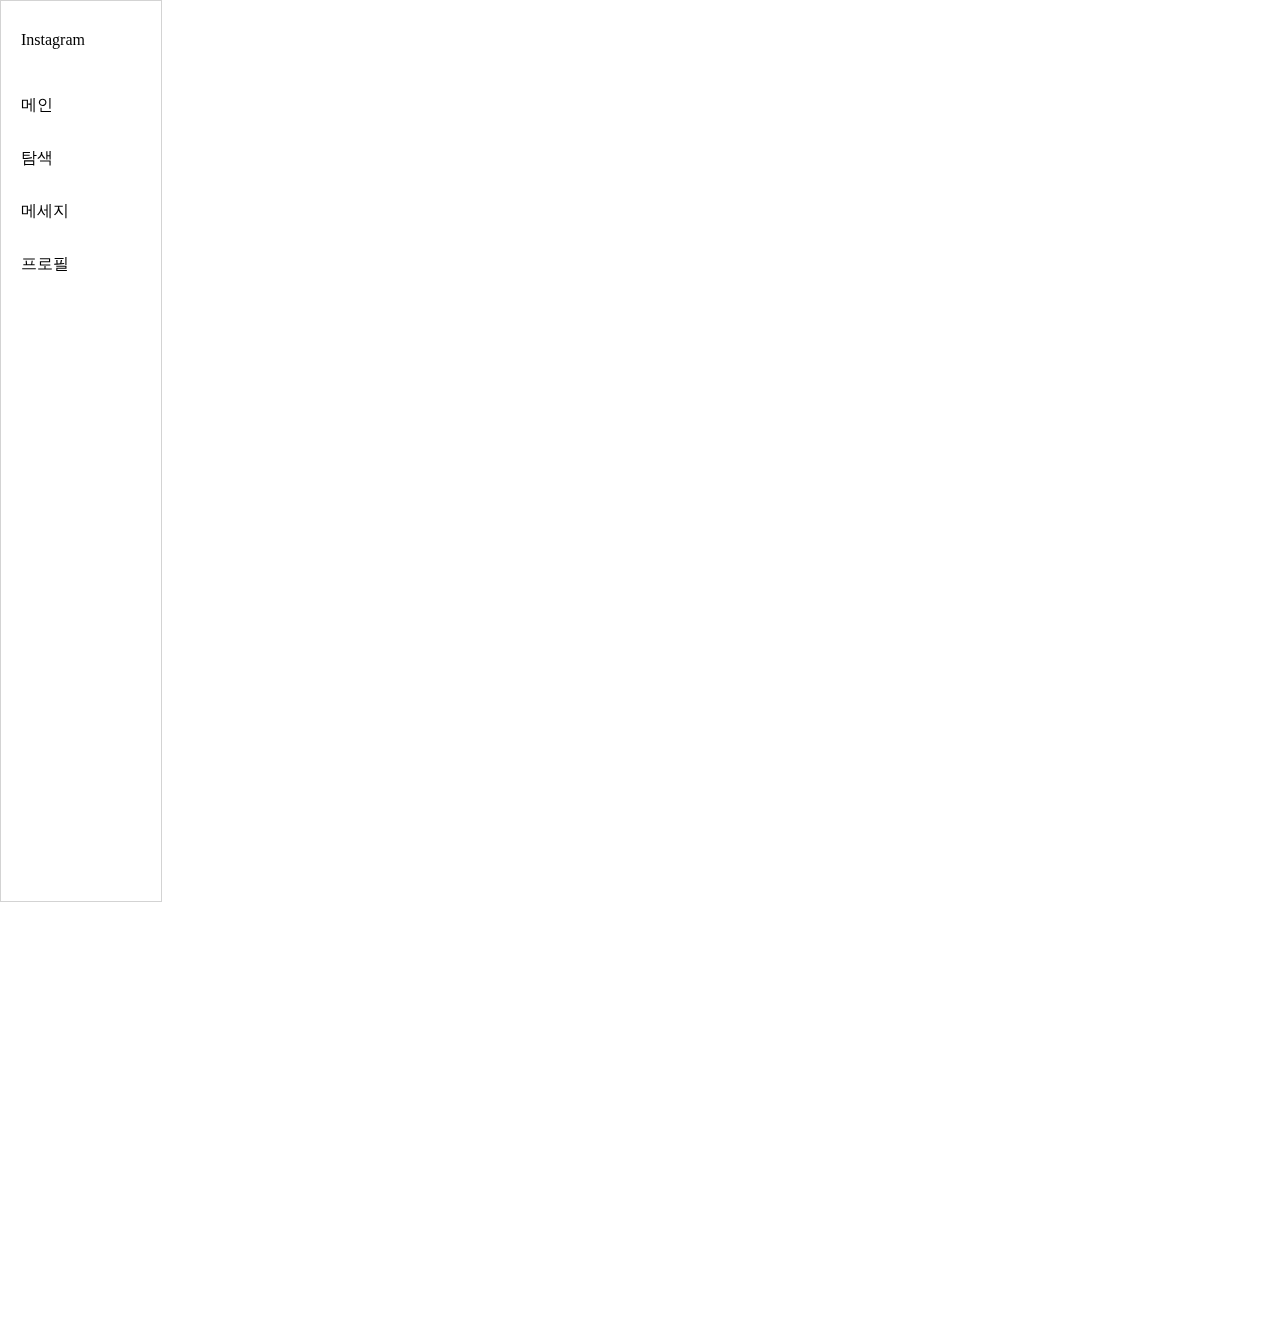
<file: Explore-page/index.html>
<!DOCTYPE html>
<html lang="en">
<head>
    <meta charset="UTF-8">
    <meta name="viewport" content="width=device-width, initial-scale=1.0">
    <title>Main</title>
    <link rel="stylesheet" href="styles.css">
    <link rel="stylesheet" href="https://cdnjs.cloudflare.com/ajax/libs/font-awesome/6.4.0/css/all.min.css">

</head>
<body>
        <div id="sidebar">
            <div class="main-icon">
                Instagram
            </div>
            <div class="menu-list" style="display:flex; flex-direction:column;">
                <p>메인</p>
                <p>탐색</p>
                <p>메세지</p>
                <p>프로필</p>
            </div>
        </div>

        <main>
            <div class="Explore-box">
                <div class="Explore-padding"></div>
                
                <!--
                <div class="Explore">
                        <div class="Explore-item">
                            <div class="overlay">
                                <i class="fa-solid fa-heart"></i>
                                <span class="like">4109</span>
                                <i class="fa-solid fa-comment"></i>
                                <span class="commit">62</span>
                            </div>   
                        </div>
                        
                        <div class="Explore-item"></div>
                        <div class="Explore-item"></div>
                        <div class="Explore-item"></div>
                        <div class="Explore-item"></div>
                        <div class="Explore-item"></div>
                    </div>
                -->
                <div id="postModal" class="modal">
                    <div class="modalBox">
                        <div class="modalMedia">

                        </div>
                        <div class="modalContent">
                            <div class="modalText content">
                                <div class="introduce">
                                    <div class="introduce-icon">
                                        <img class="profile" src="../image/image.png">
                                    </div>
                                    <div class="introduce-text"><span class="nickName"><span>• 팔로우</span></span></div>
                                    <div class="option-logo"></div>
                                </div>
                                <div class="commentBox">

                                </div>
                            </div>
                            <div class="modalComent interaction">상호작용</div>

                        </div>
                    </div>
                    <div class="modalCloseBtnBox">
                        <button id="modalCloseBtn">닫기</button>
                    </div>
                </div>
            </div>
            
            
        </main>
    <script src="script.js"></script>
    </body>
</html>
</file>
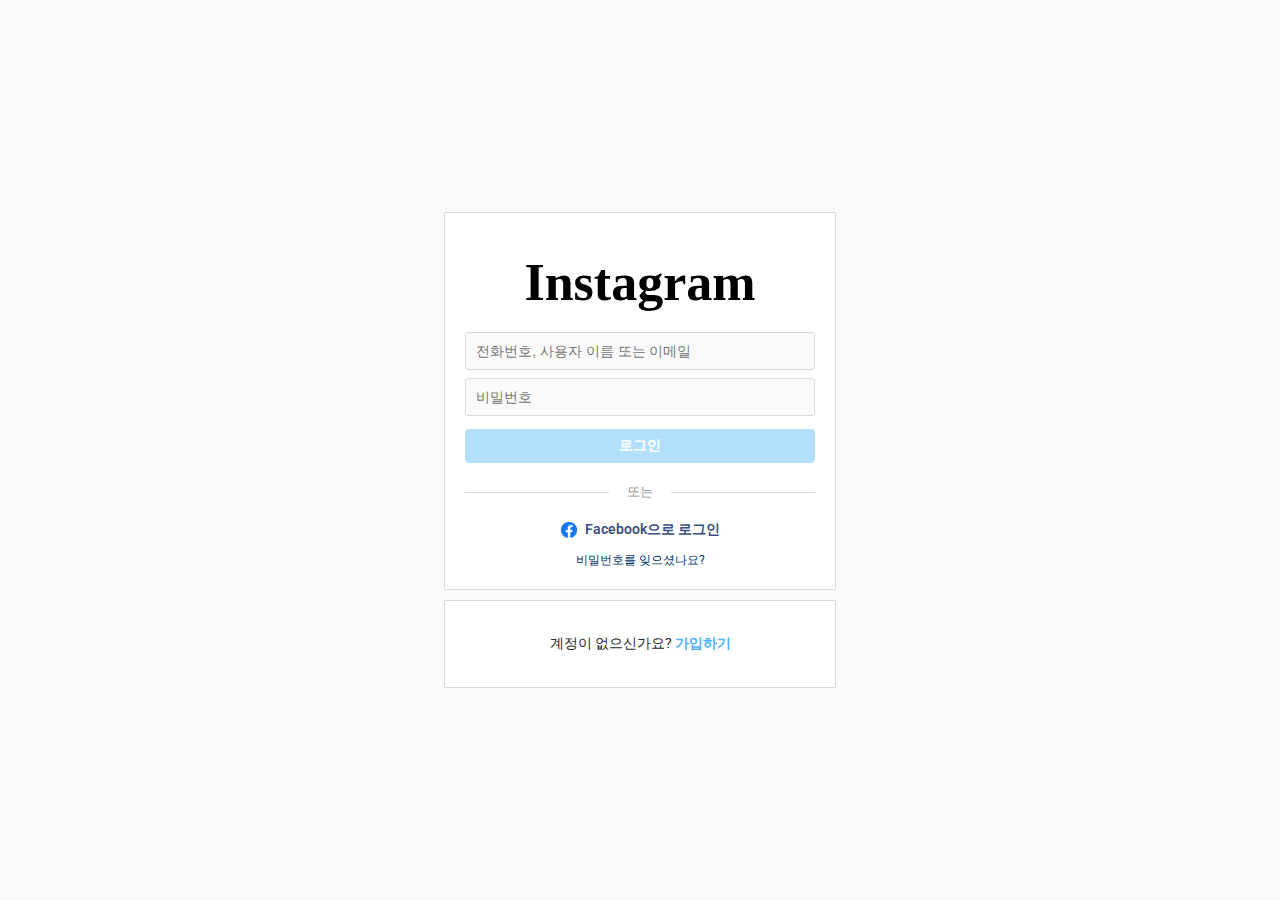
<file: login-page/index.html>
<!DOCTYPE html>
<html lang="en">
<head>
    <meta charset="UTF-8">
    <meta name="viewport" content="width=device-width, initial-scale=1.0">
    <title>Instagram</title>
    <link rel="stylesheet" href="styles.css">
</head>
<body>
    <div class="container">
        <div class="login-box">
            <h1 class="logo">Instagram</h1>
            <form id="loginForm">
                <input type="text" id="username" placeholder="전화번호, 사용자 이름 또는 이메일">
                <input type="password" id="password" placeholder="비밀번호">
                <button type="submit" class="login-btn">로그인</button>
            </form>
            <div class="separator">
                <div class="line"></div>
                <span>또는</span>
                <div class="line"></div>
            </div>
            <a href="#" class="facebook-login">
                <img src="images/facebook_logo.png" alt="Facebook 로고">
                Facebook으로 로그인
            </a>
            <a href="#" class="forgot-password">비밀번호를 잊으셨나요?</a>
        </div>
        <div class="signup-box">
            <p>계정이 없으신가요? <a href="#">가입하기</a></p>
        </div>
    </div>
    <script src="script.js"></script>
</body>
</html>
</file>
<file: Explore-page/styles.css>
#sidebar{
    /* background-color: blanchedalmond; */
    position: fixed;
    left: 0;
    top: 0;
    width: 10em;
    height: 100%;
    border: 1px solid lightgray;
}

.main-icon{
    margin-top: 30px;
    margin-left:20px;
    margin-bottom: 30px;
}

.menu-list {
    margin-left: 20px;
}


main {
    margin-left: 10em;
    /* background-color: aqua; */
    height: 100vh;
    display: flex;
    justify-content: center;
}
.Explore{
    width: 90%;
    padding-left: 20px;
    padding-right: 20px;
    margin-left: 25px;
    margin-right: 25px;
    margin-bottom: 0.5px;
    /* background-color: beige; */
    display: grid;
    grid-gap: 1px;
    grid-template-columns: 320px 320px 320px;
    grid-template-rows: 320px 320px ;
    justify-content: center;
    
}
.Explore-padding{
    height: 2.5em;
    /* background-color: azure; */
}

/*
.Explore-item:nth-child(2n){
    background-image: url(https://picsum.photos/320/320?random=1
);

}
.Explore-item:nth-child(2n+1){
    background-image: url(https://picsum.photos/320/320?random=2
);

}
*/


.Explore-item{
    width: 100%;
    position: relative;
    cursor: pointer;
    background-repeat: no-repeat;
    background-size: cover;
    background-position: center;
    overflow:hidden;

}
.Explore-item::after{
    content: "";
    position: absolute;
    inset: 0;
    top: 0;
    left: 0;
    width: 100%;
    height: 100%;
    background-color: rgba(0,0,0,0.0);
}
.Explore-item:hover::after{
    background-color: rgba(0,0,0,0.6);
    z-index: 1;
}
.Explore-item:hover .overlay {
    display: flex;
}

/* hover 효과 무시 */
.Explore-item.no-overlay:hover .overlay {
    display: none;
}


.icon{
    position: absolute;
    z-index: 10;
    top: 50%;
    left: 50%;
}

.overlay{
    position: absolute;
    inset: 0;
    top: 0;
    left: 0;
    width: 100%;
    height: 100%;
    display: none;
    justify-content: center;
    align-items: center;
    gap: 5px;
    color: white;
    z-index: 2;
}


.modal{
    
    display: none;
    position: fixed;

    justify-content: center;
    top: 0;
    left: 0;
    width: 100vw;
    height: 100vh;
    
    background-color: rgba(0,0,0,0.4);


}
.is-open{
    display: grid;
    z-index: 9999;
}
/*모달 창 열릴 때 휠 방지*/
body:has(#postModal.is-open) {
  overflow: hidden;
}
.modalCloseBtnBox{
    width: 50px;
    height: 50px;
    position: absolute;
    right: 10px;
    top: 10px;
    padding: 8px 8px 8px 8px;
    border: none;

}


.modalBox{
    position: absolute;
    top: 50%;
    left: 50%;
    transform: translate(-50%, -50%);
    width: 80vw;
    height: 92vh;
    display: flex;
    justify-content: center;
}
.modalMedia{
    width: 30%;
    height: 100%;
    background-color: black;
}
.modalContent{
    width: 40%;
    height: 100%;
    display: flex;
    flex-direction: column;
    background-color: white;
    font-size: 16px;
}
.modalContent > .modalComent {
    width: 100%;
    height: 25%;
    background-color: white;
}
.content{
    height: 78%;
    display: flex;
    flex-direction: column;
    overflow: hidden;
}
.interaction{
    height: 22%;
    flex-direction: column;
}
.introduce{
    background-color: white;
    height: 15%;
    display: flex;
    flex-direction: row;
}

.introduce-icon{
    width: 14%;
    justify-content: center;
    align-items: center;
    display: flex;
}

.introduce-text{
    width: 78%;
    display: flex;
    padding: 15px 10px 10px 5px;
    font-weight: bold;

}
.option-logo{
    width: 10%;
    display: flex;
    justify-content: center;
    align-items: center;
}
.option-logo img{
    cursor: pointer;
}

.profile{
    width: 60%;
    height: 55%;
    top: 50%;
    left: 50%;
    border-radius: 50%;
    
}

.follow-bt{
    cursor: pointer;
    color: #2536d0;
}

.modalComent{
    display: flex;
}

.modalReact{
    height: 32%;
    display: flex;
    align-items: center;
}
.modalLike{
    height: 20%;
    font-weight: bold;
    padding: 12px;
    font-size: 14px;
}
.modalChat{
    height: 35%;
    display: flex;
    align-items: center;
    border-top: 0.08px solid rgb(219,219,219);
}
.modalReact .heart{
    margin-left: 5px;
}
.modalReact img{
    width:  24px;
    height: 24px;
    object-fit: contain;
    padding: 5px 5px 5px 5px;
    cursor: pointer;
}
.save{
    margin-left: auto;
    padding: 5px 5px 5px 5px;
    cursor: pointer;
}
.iconBox{
    width: 10%;
    display: flex;
    align-items: center;
    justify-content: center;
    right: 0px;
} 
.chatting{
    width: 80%;
}
.chatting-bt-box{
    width: 10%;
}
.chatting-bt-box > button{
    border: none;
    background: white;
    color: #2536d0;
    cursor: pointer;
    font-size: 14px;
}

.iconBox img{
    cursor: pointer;
    width:  36px;
    height: 36px;
}

.chatting{
    width: 100%;
    height: 100%;
    display: flex;
    justify-content: center;
    align-items: center;
}
.chatting input{
    width: 95%;
    height: 60%;
    border: none;    
    font-size: 18px;
}
.chatting input:focus{
    border: none;
    outline: none;
}

.chatting input::placeholder{
    color: grey;
    font-size: 18px;
}
.commentBox{
    border-top: 0.08px solid rgb(239,239,239);
    border-bottom: 0.08px solid rgb(239,239,239);
    background-color: white;
    height: 85%;
    display: flex;
    flex-direction: column;
    font-size: 12px;
    overflow: hidden;
    flex: 1;                    /* 부모가 flex 컨테이너일 때 남는 세로공간을 전부 차지 */
    overflow-y: auto;           /* 세로로 내용 넘치면 이 박스만 스크롤 생김 */    
}
/*스크롤바 안보이게*/
.commentBox::-webkit-scrollbar { /* Chrome/Safari/Edge(Chromium) */
  display: none;
}
.user-box{
}
.user-caption{
    width: 85%;
    padding: 16px;
}
.user-post{
    display: flex;
    flex-direction: row;
}
.user-post img{
    width: 8%;
    height: 8%;
    padding: 10px;
}
.nickName{
    cursor: pointer;
    font-weight: bold;
}
.comment-text{
  white-space: pre-wrap;
}
.user-image{
    border-radius: 50%;
}
</file>
<file: login-page/styles.css>
@import url('https://fonts.googleapis.com/css2?family=Roboto:wght@400;500;700&display=swap');

body {
    background-color: #fafafa;
    font-family: 'Roboto', sans-serif;
    display: flex;
    justify-content: center;
    align-items: center;
    height: 100vh;
    margin: 0;
}

.container {
    display: flex;
    flex-direction: column;
    align-items: center;
    gap: 10px;
}

.login-box, .signup-box {
    background-color: #fff;
    border: 1px solid #dbdbdb;
    border-radius: 1px;
    padding: 20px;
    width: 350px;
    text-align: center;
}

.login-box .logo {
    font-family: 'Billabong', cursive; 
    font-size: 52px;
    margin-top: 20px;
    margin-bottom: 20px;
}

.login-box form {
    display: flex;
    flex-direction: column;
    gap: 8px;
}

.login-box input {
    background-color: #fafafa;
    border: 1px solid #dbdbdb;
    border-radius: 3px;
    padding: 10px;
    font-size: 14px;
}

.login-box .login-btn {
    background-color: #4cb5f9;
    color: #fff;
    font-weight: 600;
    padding: 8px 16px;
    border: none;
    border-radius: 4px;
    cursor: pointer;
    font-size: 14px;
    margin-top: 5px;
}

.login-box .login-btn:disabled {
    background-color: #b2dffc;
    cursor: not-allowed;
}

.separator {
    display: flex;
    align-items: center;
    margin: 20px 0;
}

.separator .line {
    flex-grow: 1;
    height: 1px;
    background-color: #dbdbdb;
}

.separator span {
    padding: 0 18px;
    font-size: 13px;
    color: #8e8e8e;
}

.facebook-login {
    color: #385185;
    font-weight: 600;
    text-decoration: none;
    display: flex;
    justify-content: center;
    align-items: center;
    gap: 8px;
    font-size: 14px;
    margin-bottom: 10px;
}

.facebook-login img {
    width: 16px;
    height: 16px;
}

.forgot-password {
    color: #00376b;
    font-size: 12px;
    text-decoration: none;
    margin-top: 10px;
}

.signup-box p {
    font-size: 14px;
    color: #262626;
}

.signup-box a {
    color: #4cb5f9;
    font-weight: 600;
    text-decoration: none;
}

.get-app {
    text-align: center;
}

.get-app p {
    font-size: 14px;
    color: #262626;
    margin-bottom: 10px;
}

.app-links {
    display: flex;
    gap: 10px;
}

.app-links img {
    height: 40px;
}
</file>
